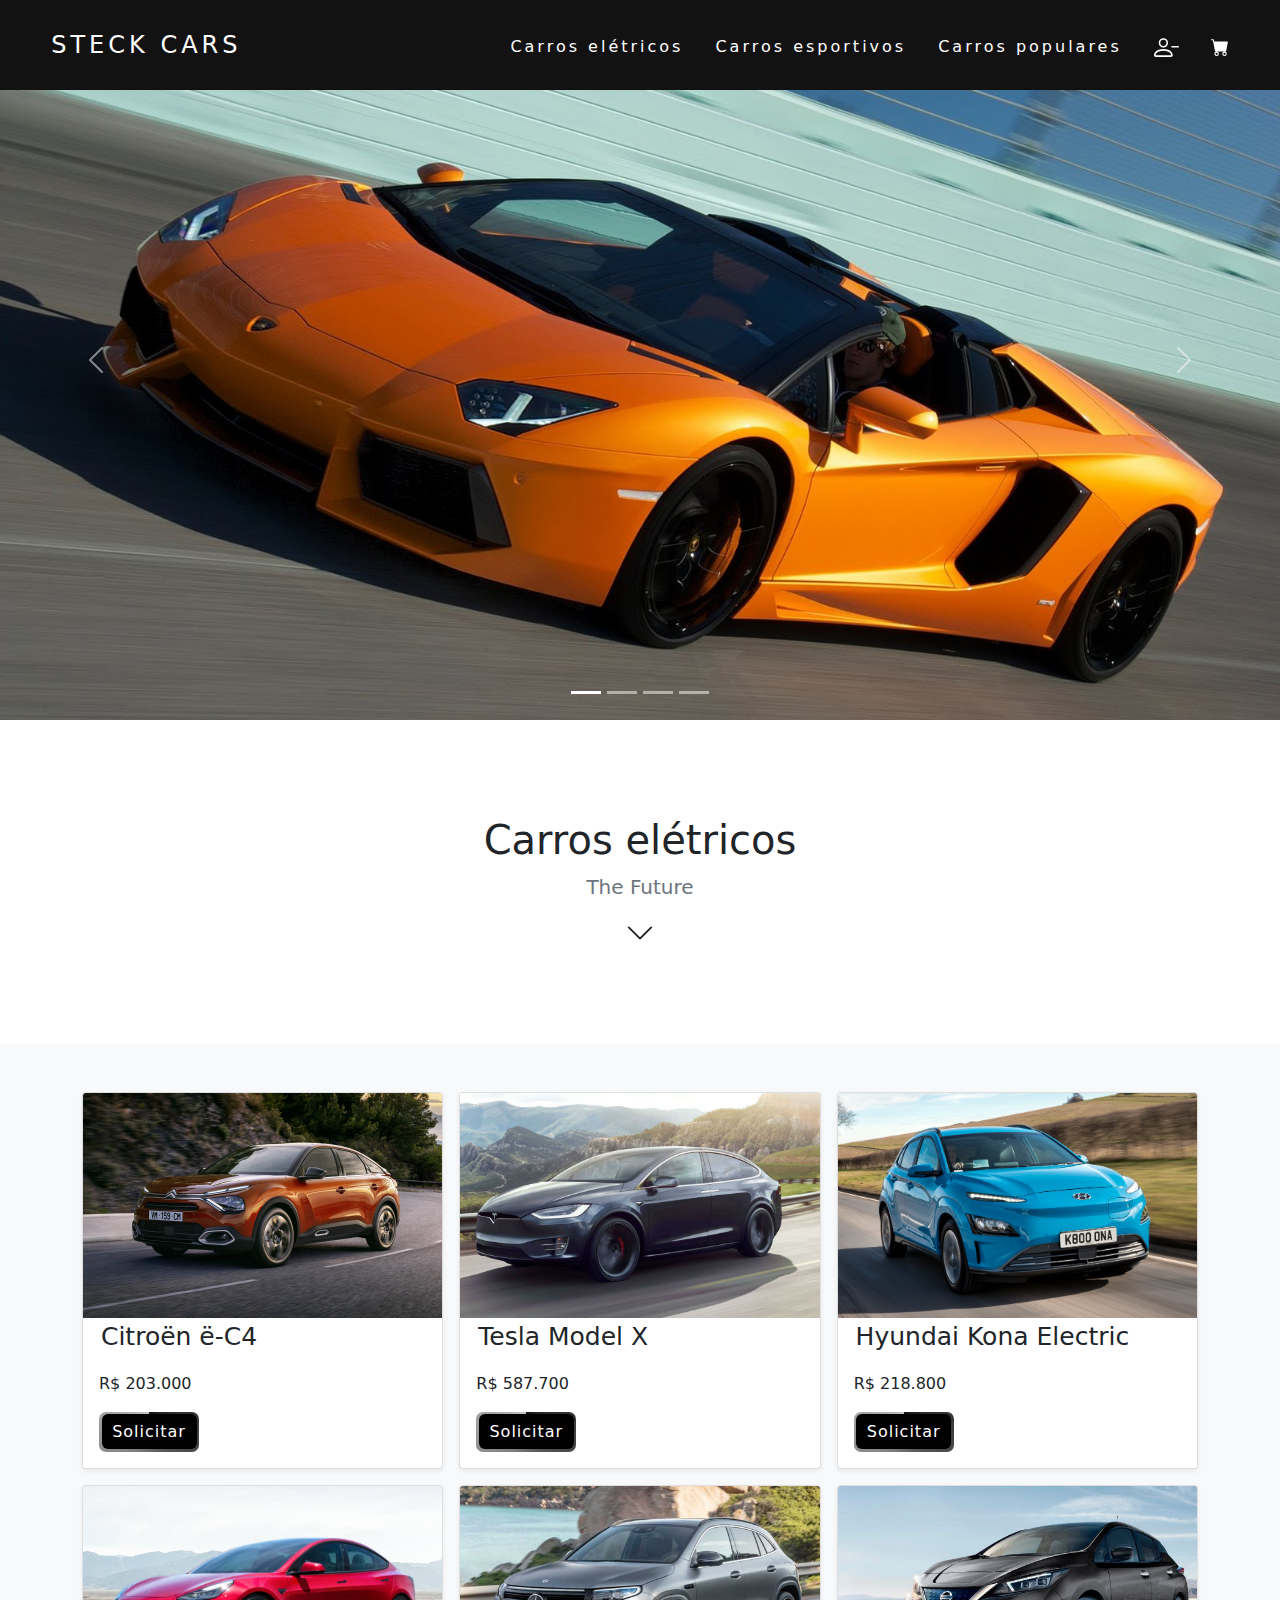
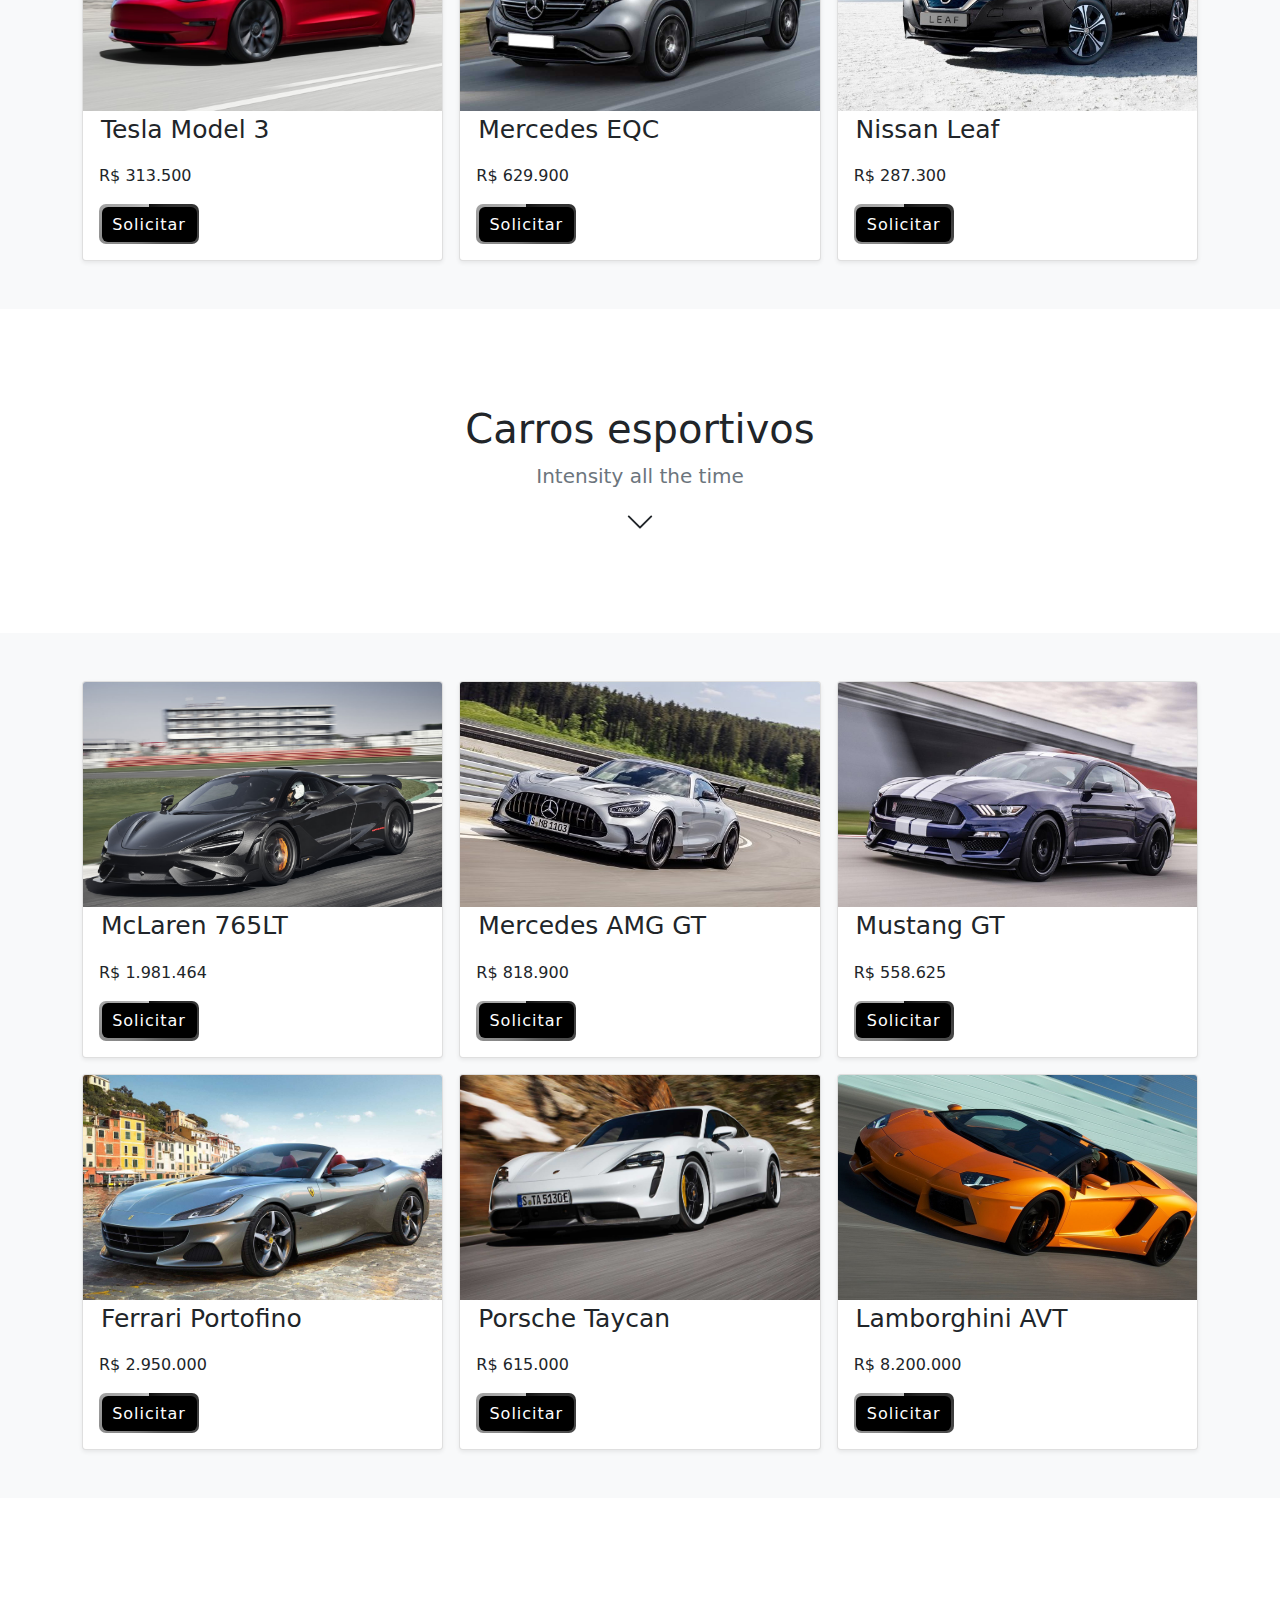
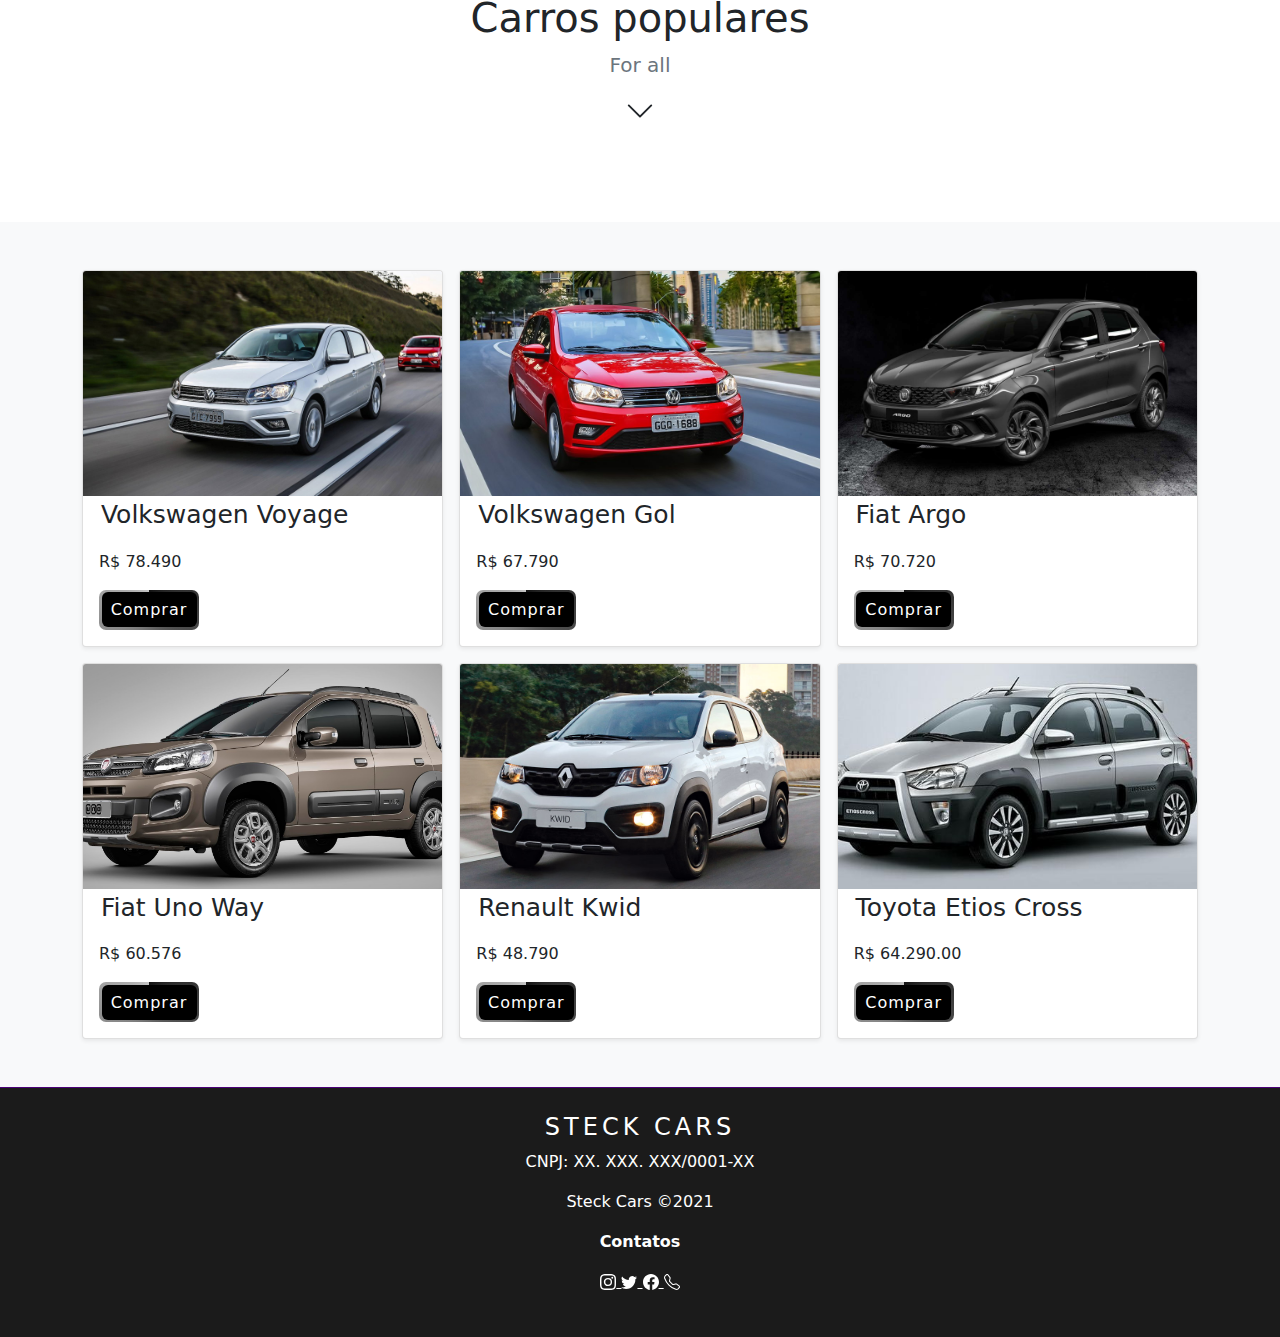
<file: index.html>
<!DOCTYPE html>
<html lang="pt-BR">
<head>
    <meta charset="UTF-8">
    <meta http-equiv="X-UA-Compatible" content="IE=edge">
    <meta name="viewport" content="width=device-width, initial-scale=1.0">
    <title>Steck Cars</title>
    <link rel="stylesheet" href="style.css">
    <link rel="stylesheet" href="css/bootstrap.min.css">
    
    
    
    
</head>
<body>

 <!--Cabeçalho--> 

  <header class="container-fluid">
    
    <nav class="fixed-top">
         
          <nav class="Menu">

            <div class="Logo">Steck Cars</div>

              <div class="mobile-menu">

                  <div>
                    <svg  xmlns="http://www.w3.org/2000/svg" width="30" height="30" fill="currentColor" class="bi bi-justify" id="Lines" viewBox="0 0 16 16">
                    <path fill-rule="evenodd" d="M2 12.5a.5.5 0 0 1 .5-.5h11a.5.5 0 0 1 0 1h-11a.5.5 0 0 1-.5-.5zm0-3a.5.5 0 0 1 .5-.5h11a.5.5 0 0 1 0 1h-11a.5.5 0 0 1-.5-.5zm0-3a.5.5 0 0 1 .5-.5h11a.5.5 0 0 1 0 1h-11a.5.5 0 0 1-.5-.5zm0-3a.5.5 0 0 1 .5-.5h11a.5.5 0 0 1 0 1h-11a.5.5 0 0 1-.5-.5z"/>
                  </svg>

                  </div>

              </div>

                <ul class="nav-list">
                  
                    <li><a class="headertext" href="#carrosele">Carros elétricos</a></li>

                    <li><a class="headertext"href="#CarrosEspor">Carros esportivos</a></li>

                    <li><a class="headertext" href="#carrospop">Carros populares</a></li>

                    <li>
                      <a class="headertext" href="Login.html">
                        
                        <svg xmlns="http://www.w3.org/2000/svg" width="25" height="25" fill="currentColor" class="bi bi-person-dash" viewBox="0 0 16 16" ">
                        
                          <path d="M6 8a3 3 0 1 0 0-6 3 3 0 0 0 0 6zm2-3a2 2 0 1 1-4 0 2 2 0 0 1 4 0zm4 8c0 1-1 1-1 1H1s-1 0-1-1 1-4 6-4 6 3 6 4zm-1-.004c-.001-.246-.154-.986-.832-1.664C9.516 10.68 8.289 10 6 10c-2.29 0-3.516.68-4.168 1.332-.678.678-.83 1.418-.832 1.664h10z"/>
                        
                          <path fill-rule="evenodd" d="M11 7.5a.5.5 0 0 1 .5-.5h4a.5.5 0 0 1 0 1h-4a.5.5 0 0 1-.5-.5z"/>
                        
                        </svg>
                      
                      </a>
                    
                    </li>

                    <li>
                      <a href="" class="headertext">
                        
                        <svg xmlns="http://www.w3.org/2000/svg" width="18" height="18" fill="currentColor" class="bi bi-cart-fill" viewBox="0 0 16 16" >
                         
                          <path d="M0 1.5A.5.5 0 0 1 .5 1H2a.5.5 0 0 1 .485.379L2.89 3H14.5a.5.5 0 0 1 .491.592l-1.5 8A.5.5 0 0 1 13 12H4a.5.5 0 0 1-.491-.408L2.01 3.607 1.61 2H.5a.5.5 0 0 1-.5-.5zM5 12a2 2 0 1 0 0 4 2 2 0 0 0 0-4zm7 0a2 2 0 1 0 0 4 2 2 0 0 0 0-4zm-7 1a1 1 0 1 1 0 2 1 1 0 0 1 0-2zm7 0a1 1 0 1 1 0 2 1 1 0 0 1 0-2z"/>
                        
                        </svg>
                   
                    </a>
                    
                  </li>
                  
                </ul>

              </nav>
    </nav>

  </header>



  <!--Carousel de imagens--> 
    <nav> 

        <div id="carousel-site" class="carousel slide" data-ride="carousel"  >

            <div class="carousel-indicators" >

                <button type="button" data-bs-target="carousel-site" data-bs-slide-to="0" class="active" aria-current="true" aria-label="Slide 0"></button>

                <button type="button" data-bs-target="carousel-site" data-bs-slide-to="1" aria-label="Slide 1"></button>

                <button type="button" data-bs-target="carousel-site" data-bs-slide-to="2" aria-label="Slide 2"></button>

                <button type="button" data-bs-target="carousel-site" data-bs-slide-to="3" aria-label="Slide 3"></button>

            </div>

            <div class="carousel-inner" >

                <div class=" carousel-item active" >
                    <img class="img-fluid d-block" src="imgs/Lamborghini-Aventador-LP700-4-Roadster-carros-esportivos.jpg"">
                </div>

                 <div class=" carousel-item">
                    <img class="img-fluid d-block" src="ImgsHeader/Lamborghini-Aventador-LP700-4-Roadster-carros-esportivos.png">
                </div>

                <div class=" carousel-item">
                    <img class="img-fluid d-block" src="imgs/2020-porsche-taycan.jpg" alt="">
                </div>

                <div class=" carousel-item">
                    <img class="img-fluid d-block" src="imgs/Volkswagen-Voyage-2021-1.jpg" alt="">
                </div>

            </div>
            


            <button class="carousel-control-prev" type="button" data-bs-target="#carousel-site" data-bs-slide="prev">

                <span class="carousel-control-prev-icon" aria-hidden="true"></span>

                <span class="visually-hidden"></span>

            </button>

            

            <button class="carousel-control-next" type="button" data-bs-target="#carousel-site" data-bs-slide="next">

                <span class="carousel-control-next-icon" aria-hidden="true"></span>

                <span class="visually-hidden"></span>

            </button>

        </div>
        
    </nav>



<!--Álbum de carros elétricos 1-->
    <section>
        <nav>

            <section class="py-5 text-center container">

                <div class="row py-lg-5">

                  <div class="col-lg-6 col-md-8 mx-auto">

                    <h1 class="fw-light" id="carrosele">Carros elétricos</h1>

                      <p class="lead text-muted">The Future</p>

                        <svg xmlns="http://www.w3.org/2000/svg" width="30" height="30" fill="currentColor" class="bi bi-chevron-down" viewBox="0 0 16 16">
                            <path fill-rule="evenodd" d="M1.646 4.646a.5.5 0 0 1 .708 0L8 10.293l5.646-5.647a.5.5 0 0 1 .708.708l-6 6a.5.5 0 0 1-.708 0l-6-6a.5.5 0 0 1 0-.708z"/>
                        </svg>

                  </div>

                </div>

            </section>


            <div class="album py-5 bg-light">

              <div class="container">
                    
                <div class="row row-cols-1 row-cols-sm-2 row-cols-md-3 g-3">

                  <div class="col">

                    <div class="card shadow-sm">

                      <img src="imgs/cl_20.026.001.jpg" class="bd-placeholder-img card-img-top" width="100%" height="225" xmlns="http://www.w3.org/2000/svg" role="img" aria-label="Placeholder: Thumbnail" preserveAspectRatio="xMidYMid slice" focusable="false"><title>Placeholder</title><rect width="100%" height="100%" fill="#55595c"/><text x="50%" y="50%" fill="#eceeef" dy=".3em" class="textinfo">Citroën ë-C4</text></svg>
                    
                          <div class="card-body">
                                  
                            <p class="card-text" >R$ 203.000</p>
                                  
                              <div class="d-flex justify-content-between align-items-center">
                                    
                                <!--Botões-->
                                <div class="btn-group">
                             
                                      <a type="button" class="Solicitar">Solicitar</a>
                                      
                                   
                                </div>
                              
                                 <!--Botões-->   
                                <small class="text-muted"></small>
                               
                                </div>
                          
                              </div>
                    
                            </div>
                
                          </div>
                    
                            
                            <div class="col">

                              <div class="card shadow-sm">

                                <img src="imgs/model-x-five-star-rating-hero-1160x652.jpg" class="bd-placeholder-img card-img-top" width="100%" height="225" xmlns="http://www.w3.org/2000/svg" role="img" aria-label="Placeholder: Thumbnail" preserveAspectRatio="xMidYMid slice" focusable="false"><title>Placeholder</title><rect width="100%" height="100%" fill="#55595c"/><text x="50%" y="50%" fill="#eceeef" dy=".3em" class="textinfo">Tesla Model X</text></svg>
                    
                                <div class="card-body">

                                  <p class="card-text">R$ 587.700</p>

                                  <div class="d-flex justify-content-between align-items-center">

                                    <!--Botões-->

                                    <div class="btn-group">
                             
                                      <a type="button" class="Solicitar">Solicitar</a>
                                      
                                   
                                     </div>
                                  
                               
                                    <!--Botões-->
                                    <small class="text-muted"></small>

                                    </div>

                                </div>

                              </div>

                            </div>



                            <div class="col">

                              <div class="card shadow-sm">

                                <img src="imgs/kona31_0.jpg" class="bd-placeholder-img card-img-top" width="100%" height="225" xmlns="http://www.w3.org/2000/svg" role="img" aria-label="Placeholder: Thumbnail" preserveAspectRatio="xMidYMid slice" focusable="false"><title>Placeholder</title><rect width="100%" height="100%" fill="#55595c"/><text x="50%" y="50%" fill="#eceeef" dy=".3em" class="textinfo"> Hyundai Kona Electric  </text></svg>
                    
                                <div class="card-body">

                                  <p class="card-text">R$ 218.800</p>

                                  <div class="d-flex justify-content-between align-items-center">

                                     <!--Botões-->
                                  
                                     <div class="btn-group">
                             
                                      <a type="button" class="Solicitar">Solicitar</a>
                                      
                                   
                                     </div>
                                  
                                    <!--Botões-->
                                    <small class="text-muted"></small>
                                  
                                  </div>
                                
                                </div>
                              
                              </div>
                            
                            </div>
                    


                            <div class="col">
                              
                              <div class="card shadow-sm">
                              
                                <img src="imgs/m3_tw_s.jpg" class="bd-placeholder-img card-img-top" width="100%" height="225" xmlns="http://www.w3.org/2000/svg" role="img" aria-label="Placeholder: Thumbnail" preserveAspectRatio="xMidYMid slice" focusable="false"><title>Placeholder</title><rect width="100%" height="100%" fill="#55595c"/><text x="50%" y="50%" fill="#eceeef" dy=".3em" class="textinfo">Tesla Model 3</text></svg>
                    
                              
                                <div class="card-body">
                              
                                  <p class="card-text">R$ 313.500</p>
                              
                                  <div class="d-flex justify-content-between align-items-center">
                              
                                     <!--Botões-->
                                   
                                     <div class="btn-group">
                             
                                      <a type="button" class="Solicitar">Solicitar</a>
                                      
                                   
                                     </div>
                                  
                                    <!--Botões-->
                                    <small class="text-muted"></small>
                                  
                                  </div>
                                
                                </div>
                              
                              </div>
                            
                            </div>
                    



                            <div class="col">
                            
                              <div class="card shadow-sm">
                            
                                <img src="imgs/mercedes-benz-eqa-rendering-lead-image.jpg" class="bd-placeholder-img card-img-top" width="100%" height="225" xmlns="http://www.w3.org/2000/svg" role="img" aria-label="Placeholder: Thumbnail" preserveAspectRatio="xMidYMid slice" focusable="false"><title>Placeholder</title><rect width="100%" height="100%" fill="#55595c"/><text x="50%" y="50%" fill="#eceeef" dy=".3em" class="textinfo">Mercedes EQC</text></svg>
                    
                            
                                <div class="card-body">
                            
                                  <p class="card-text">R$ 629.900</p>
                            
                                  <div class="d-flex justify-content-between align-items-center">
                                    
                                     <!--Botões-->
                                   
                                     <div class="btn-group">
                             
                                      <a type="button" class="Solicitar">Solicitar</a>
                                      
                                     </div>
                                  
                                     <!--Botões-->
                                    <small class="text-muted"></small>
                                  
                                  </div>
                                
                                </div>
                              
                              </div>
                            
                            </div>
                           
                           
                            <div class="col">
                            
                              <div class="card shadow-sm">
                            
                                <img src="imgs/1500x750 - Leaf PRATA_Imagem1 (3).jpg.ximg.l_full_m.smart.jpg.ximg.l_full_m.smart.jpg" class="bd-placeholder-img card-img-top" width="100%" height="225" xmlns="http://www.w3.org/2000/svg" role="img" aria-label="Placeholder: Thumbnail" preserveAspectRatio="xMidYMid slice" focusable="false"><title>Placeholder</title><rect width="100%" height="100%" fill="#55595c"/><text x="50%" y="50%" fill="#eceeef" dy=".3em" class="textinfo">Nissan Leaf</text></svg>
                    
                                <div class="card-body">
                            
                                  <p class="card-text">R$ 287.300</p>
                            
                                  <div class="d-flex justify-content-between align-items-center">
                                    
                                    <!--Botões-->
                                   
                                    <div class="btn-group">
                             
                                      <a type="button" class="Solicitar">Solicitar</a>
                                      
                                   
                                     </div>
                                  
                                    <!--Botões-->

                                    <small class="text-muted"></small>
                                  
                                  </div>
                                
                                </div>
                              
                              </div>
                            
                            </div>
            
        </nav>
    </section>
    

    <!--Álbum de carros elétricos 2-->
    <section>
        
      <nav>
      
        <section class="py-5 text-center container">
      
          <div class="row py-lg-5">
      
            <div class="col-lg-6 col-md-8 mx-auto">
      
              <h1 class="fw-light" id="CarrosEspor">Carros esportivos</h1>
      
              <p class="lead text-muted">Intensity all the time</p>
      
              <svg xmlns="http://www.w3.org/2000/svg" width="30" height="30" fill="currentColor" class="bi bi-chevron-down" viewBox="0 0 16 16">
                      
                <path fill-rule="evenodd" d="M1.646 4.646a.5.5 0 0 1 .708 0L8 10.293l5.646-5.647a.5.5 0 0 1 .708.708l-6 6a.5.5 0 0 1-.708 0l-6-6a.5.5 0 0 1 0-.708z"/>
                
              </svg>
              
            </div>
            
          </div>
          
        </section>
            


        
        <div class="album py-5 bg-light">
        
          <div class="container">
            
        
            <div class="row row-cols-1 row-cols-sm-2 row-cols-md-3 g-3">
        
              <div class="col">
        
                <div class="card shadow-sm">
        
                  <img src="imgs/Mclaren-765lt.jpg" class="bd-placeholder-img card-img-top" width="100%" height="225" xmlns="http://www.w3.org/2000/svg" role="img" aria-label="Placeholder: Thumbnail" preserveAspectRatio="xMidYMid slice" focusable="false"><title>Placeholder</title><rect width="100%" height="100%" fill="#55595c"/><text x="50%" y="50%" fill="#eceeef" dy=".3em" class="textinfo">McLaren 765LT </text></img>
            
        
                  <div class="card-body">
        
                    <p class="card-text">R$ 1.981.464</p>
        
                    <div class="d-flex justify-content-between align-items-center">
                      
                      <!--Botões-->
                    
                      <div class="btn-group">
                             
                        <a type="button" class="Solicitar">Solicitar</a>
                     
                       </div>
                    
                      <!--Botões-->
                      <small class="text-muted"></small>
                      
                    </div>
                    
                  </div>
                  
                </div>
                
              </div>
            


                    
                    <div class="col">
                    
                      <div class="card shadow-sm">
                    
                        <img src="imgs/2017-10-20-1-yxd6iv6.jpg" class="bd-placeholder-img card-img-top" width="100%" height="225" xmlns="http://www.w3.org/2000/svg" role="img" aria-label="Placeholder: Thumbnail" preserveAspectRatio="xMidYMid slice" focusable="false"><title>Placeholder</title><rect width="100%" height="100%" fill="#55595c"/><text x="50%" y="50%" fill="#eceeef" dy=".3em" class="textinfo">Mercedes AMG GT</text></img>
            
                    
                        <div class="card-body">
                    
                          <p class="card-text">R$ 818.900</p>
                    
                          <div class="d-flex justify-content-between align-items-center">
                            
                            <!--Botões-->
                           
                            <div class="btn-group">
                             
                              <a type="button" class="Solicitar">Solicitar</a>
                              
                           
                             </div>
                            
                            <!--Botões-->
                            <small class="text-muted"></small>
                         
                    
                          </div>
                    
                        </div>
                    
                      </div>
                    
                    </div>



                    
                    <div class="col">
                    
                      <div class="card shadow-sm">
                    
                        <img src="imgs/2019-ford-mustang-shelby-gt350.jpg" class="bd-placeholder-img card-img-top" width="100%" height="225" xmlns="http://www.w3.org/2000/svg" role="img" aria-label="Placeholder: Thumbnail" preserveAspectRatio="xMidYMid slice" focusable="false"><title>Placeholder</title><rect width="100%" height="100%" fill="#55595c"/><text x="50%" y="50%" fill="#eceeef" dy=".3em" class="textinfo">Mustang GT</text></svg>
            
            
                        <div class="card-body">
            
                          <p class="card-text">R$ 558.625</p>
            
                          <div class="d-flex justify-content-between align-items-center">
                            
                            <!--Botões-->
                           
                            <div class="btn-group">
                             
                              <a type="button" class="Solicitar">Solicitar</a>
                           
                             </div>
                          
                            <!--Botões-->
                            <small class="text-muted"></small>
                          
                          </div>
                        
                        </div>
                      
                      </div>
                    
                    </div>
            

                    
                    <div class="col">
                    
                      <div class="card shadow-sm">
                    
                        <img src="imgs/ferrari-portofino-m.jpg"class="bd-placeholder-img card-img-top" width="100%" height="225" xmlns="http://www.w3.org/2000/svg" role="img" aria-label="Placeholder: Thumbnail" preserveAspectRatio="xMidYMid slice" focusable="false"><title>Placeholder</title><rect width="100%" height="100%" fill="#55595c"/><text x="50%" y="50%" fill="#eceeef" dy=".3em" class="textinfo">Ferrari Portofino</text></svg>
            
                        <div class="card-body">
                    
                          <p class="card-text">R$ 2.950.000</p>
                    
                          <div class="d-flex justify-content-between align-items-center">
                            
                            <!--Botões-->
                            
                            <div class="btn-group">
                             
                              <a type="button" class="Solicitar">Solicitar</a>
                              
                           
                             </div>
                          
                            <!--Botões-->
                            <small class="text-muted"></small>
                        
                          </div>
                     
                        </div>
                     
                      </div>
                   
                    </div>
            


                    <div class="col">
                   
                      <div class="card shadow-sm">
                   
                        <img src="imgs/2020-porsche-taycan.jpg"class="bd-placeholder-img card-img-top" width="100%" height="225" xmlns="http://www.w3.org/2000/svg" role="img" aria-label="Placeholder: Thumbnail" preserveAspectRatio="xMidYMid slice" focusable="false"><title>Placeholder</title><rect width="100%" height="100%" fill="#55595c"/><text x="50%" y="50%" fill="#eceeef" dy=".3em" class="textinfo">Porsche Taycan</text></svg>
            
                   
                        <div class="card-body">
                   
                          <p class="card-text">R$ 615.000</p>
                   
                          <div class="d-flex justify-content-between align-items-center">
                            
                            <!--Botões-->
                           
                            <div class="btn-group">
                             
                              <a type="button" class="Solicitar">Solicitar</a>
                              
                           
                             </div>
                           
                            <!--Botões-->
                            <small class="text-muted"></small>
                          
              
                          </div>
              
                        </div>
              
                      </div>
              
                    </div>
              
              
              
                    <div class="col">
              
                      <div class="card shadow-sm">
              
                        <img src="imgs/Lamborghini-Aventador-LP700-4-Roadster-carros-esportivos.jpg" class="bd-placeholder-img card-img-top" width="100%" height="225" xmlns="http://www.w3.org/2000/svg" role="img" aria-label="Placeholder: Thumbnail" preserveAspectRatio="xMidYMid slice" focusable="false"><title>Placeholder</title><rect width="100%" height="100%" fill="#55595c"/><text x="50%" y="50%" fill="#eceeef" dy=".3em" class="textinfo">Lamborghini AVT</text></svg>
            
                        <div class="card-body">
            
                          <p class="card-text">R$ 8.200.000 </p>
            
                          <div class="d-flex justify-content-between align-items-center">
                            
                            <!--Botões-->
                            
                                    <div class="btn-group">
                             
                                      <a type="button" class="Solicitar">Solicitar</a>
                                      
                                   
                                     </div>
                                  
                            <!--Botões-->
                            <small class="text-muted"></small>
                    
                          </div>
                    
                        </div>
                    
                      </div>
                    
                    </div>  
        </nav>
    </section>


    <!--Álbum de carros elétricos 3-->
    <section>
        <nav>
            
          <section class="py-5 text-center container">
          
            <div class="row py-lg-5">
         
              <div class="col-lg-6 col-md-8 mx-auto">
         
                <h1 class="fw-light" id="carrospop">Carros populares</h1>
         
                <p class="lead text-muted">For all</p>
         
         
                <svg xmlns="http://www.w3.org/2000/svg" width="30" height="30" fill="currentColor" class="bi bi-chevron-down" viewBox="0 0 16 16">
         
                  <path fill-rule="evenodd" d="M1.646 4.646a.5.5 0 0 1 .708 0L8 10.293l5.646-5.647a.5.5 0 0 1 .708.708l-6 6a.5.5 0 0 1-.708 0l-6-6a.5.5 0 0 1 0-.708z"/>
         
                </svg>
        
              </div>
        
            </div>
        
          </section>
        
        
          <div class="album py-5 bg-light">
        
            <div class="container">
            
        
              <div class="row row-cols-1 row-cols-sm-2 row-cols-md-3 g-3">
       
                <div class="col">
       
                  <div class="card shadow-sm">
       
                    <img src="imgs/Volkswagen-Voyage-2021-1.jpg" class="bd-placeholder-img card-img-top" width="100%" height="225" xmlns="http://www.w3.org/2000/svg" role="img" aria-label="Placeholder: Thumbnail" preserveAspectRatio="xMidYMid slice" focusable="false"><title>Placeholder</title><rect width="100%" height="100%" fill="#55595c"/><text x="50%" y="50%" fill="#eceeef" dy=".3em" class="textinfo">Volkswagen Voyage</text></svg>
            
       
                    <div class="card-body">
       
                      <p class="card-text">R$ 78.490</p>
       
                      <div class="d-flex justify-content-between align-items-center">
       
                          <!--Botões-->
                        <div class="btn-group">
                             
                              <a type="button" class="Comprar">Comprar</a>
                           
                        </div>
                        
                       
                        <!--Botões-->
                        <small class="text-muted"></small>
                        
                      </div>
                      
                    </div>
                   
                  </div>
                  
                </div>
            
                    
                    <div class="col">
                
                      <div class="card shadow-sm">
                
                        <img src="imgs/221-e1593015971410.jpg" class="bd-placeholder-img card-img-top" width="100%" height="225" xmlns="http://www.w3.org/2000/svg" role="img" aria-label="Placeholder: Thumbnail" preserveAspectRatio="xMidYMid slice" focusable="false"><title>Placeholder</title><rect width="100%" height="100%" fill="#55595c"/><text x="50%" y="50%" fill="#eceeef" dy=".3em" class="textinfo">Volkswagen Gol</text></svg>
            
                        <div class="card-body">
                
                          <p class="card-text">R$ 67.790</p>
                
                          <div class="d-flex justify-content-between align-items-center">
                            
                            <!--Botões-->
                            <div class="btn-group">
                             
                              <a type="button" class="Comprar">Comprar</a>
                           
                
                            </div>
                           
                            <!--Botões-->
                            <small class="text-muted"></small>
                    
                          </div>
                    
                        </div>
                    
                      </div>
                    
                    </div>
               
               
               
                    <div class="col">
               
                      <div class="card shadow-sm">
               
                        <img src="imgs/fiat-argo-s-design-1575711512991_v2_16x9.jpg" class="bd-placeholder-img card-img-top" width="100%" height="225" xmlns="http://www.w3.org/2000/svg" role="img" aria-label="Placeholder: Thumbnail" preserveAspectRatio="xMidYMid slice" focusable="false"><title>Placeholder</title><rect width="100%" height="100%" fill="#55595c"/><text x="50%" y="50%" fill="#eceeef" dy=".3em" class="textinfo">Fiat Argo</text></svg>
            
                        <div class="card-body">
            
                          <p class="card-text">R$ 70.720</p>
            
                          <div class="d-flex justify-content-between align-items-center">
            
                              <!--Botões-->
                            <div class="btn-group">
                             
                              <a type="button" class="Comprar">Comprar</a>
                           
                            </div>
            
                          
                            <!--Botões-->
                            <small class="text-muted"></small>
                       
                          </div>
                 
                        </div>
                 
                      </div>
                 
                    </div>
            

                  
                    <div class="col">
                  
                      <div class="card shadow-sm">
                  
                        <img src="imgs/Fiat-Uno-Drive-1-2-Cópia.jpg"class="bd-placeholder-img card-img-top" width="100%" height="225" xmlns="http://www.w3.org/2000/svg" role="img" aria-label="Placeholder: Thumbnail" preserveAspectRatio="xMidYMid slice" focusable="false"><title>Placeholder</title><rect width="100%" height="100%" fill="#55595c"/><text x="50%" y="50%" fill="#eceeef" dy=".3em" class="textinfo">Fiat Uno Way</text></svg>
            
            
                        <div class="card-body">
            
                          <p class="card-text">R$ 60.576</p>
            
                          <div class="d-flex justify-content-between align-items-center">
                            
                            <!--Botões-->
                            <div class="btn-group">
                             
                              <a type="button" class="Comprar">Comprar</a>
                           
                            </div>
            
                            
                            <!--Botões-->
                            <small class="text-muted"></small>
                      
                          </div>
                      
                        </div>
                    
                      </div>
                
                    </div>
            


                 
                    <div class="col">
                
                      <div class="card shadow-sm">
                 
                        <img src="imgs/11_ms429_renault-kwid-outsider1.jpg" class="bd-placeholder-img card-img-top" width="100%" height="225" xmlns="http://www.w3.org/2000/svg" role="img" aria-label="Placeholder: Thumbnail" preserveAspectRatio="xMidYMid slice" focusable="false"><title>Placeholder</title><rect width="100%" height="100%" fill="#55595c"/><text x="50%" y="50%" fill="#eceeef" dy=".3em" class="textinfo">Renault Kwid</text></svg>
            
                        <div class="card-body">
           
                          <p class="card-text">R$ 48.790</p>
           
                          <div class="d-flex justify-content-between align-items-center">
                            
                            <!--Botões-->
                            <div class="btn-group">
                             
                              <a type="button" class="Comprar">Comprar</a>
                           
                            </div>
           
           
                            <!--Botões-->

                            <small class="text-muted"></small>
               
                          </div>
              
                        </div>
             
                      </div>
            
                    </div>
            
            
                    <div class="col">
            
                      <div class="card shadow-sm">
            
                        <img src="imgs/novo-toyota-etios-cross.jpg" class="bd-placeholder-img card-img-top" width="100%" height="225" xmlns="http://www.w3.org/2000/svg" role="img" aria-label="Placeholder: Thumbnail" preserveAspectRatio="xMidYMid slice" focusable="false"><title>Placeholder</title><rect width="100%" height="100%" fill="#55595c"/><text x="50%" y="50%" fill="#eceeef" dy=".3em" class="textinfo">Toyota Etios Cross </text></svg>
            
                        <div class="card-body">
            
                          <p class="card-text">R$ 64.290.00</p>
            
                          <div class="d-flex justify-content-between align-items-center">
                            
                            <!--Botões-->
                            <div class="btn-group">
                             
                              <a type="button" class="Comprar">Comprar</a>
                           
                            </div>
            
                            <!--Botões-->

                            <small class="text-muted"></small>
                      
                          </div>
                      
                    
                        </div>
                  
                      </div>
                 
                    </div>
        </nav>
    </section>


    <!-- Footer e contatos-->
    <footer>
      
      <div class="footertext">
     
        <h1 class="Logo">Steck Cars</h1>
     
        <p>CNPJ: XX. XXX. XXX/0001-XX </p>
     
        <p>Steck Cars &copy;2021</p>
     
        <p><strong>Contatos</strong></p>
     
        <a href="" style="color: white;">
      
          <svg xmlns="http://www.w3.org/2000/svg" width="16" height="16" fill="currentColor" class="bi bi-instagram" viewBox="0 0 16 16">
      
            <path d="M8 0C5.829 0 5.556.01 4.703.048 3.85.088 3.269.222 2.76.42a3.917 3.917 0 0 0-1.417.923A3.927 3.927 0 0 0 .42 2.76C.222 3.268.087 3.85.048 4.7.01 5.555 0 5.827 0 8.001c0 2.172.01 2.444.048 3.297.04.852.174 1.433.372 1.942.205.526.478.972.923 1.417.444.445.89.719 1.416.923.51.198 1.09.333 1.942.372C5.555 15.99 5.827 16 8 16s2.444-.01 3.298-.048c.851-.04 1.434-.174 1.943-.372a3.916 3.916 0 0 0 1.416-.923c.445-.445.718-.891.923-1.417.197-.509.332-1.09.372-1.942C15.99 10.445 16 10.173 16 8s-.01-2.445-.048-3.299c-.04-.851-.175-1.433-.372-1.941a3.926 3.926 0 0 0-.923-1.417A3.911 3.911 0 0 0 13.24.42c-.51-.198-1.092-.333-1.943-.372C10.443.01 10.172 0 7.998 0h.003zm-.717 1.442h.718c2.136 0 2.389.007 3.232.046.78.035 1.204.166 1.486.275.373.145.64.319.92.599.28.28.453.546.598.92.11.281.24.705.275 1.485.039.843.047 1.096.047 3.231s-.008 2.389-.047 3.232c-.035.78-.166 1.203-.275 1.485a2.47 2.47 0 0 1-.599.919c-.28.28-.546.453-.92.598-.28.11-.704.24-1.485.276-.843.038-1.096.047-3.232.047s-2.39-.009-3.233-.047c-.78-.036-1.203-.166-1.485-.276a2.478 2.478 0 0 1-.92-.598 2.48 2.48 0 0 1-.6-.92c-.109-.281-.24-.705-.275-1.485-.038-.843-.046-1.096-.046-3.233 0-2.136.008-2.388.046-3.231.036-.78.166-1.204.276-1.486.145-.373.319-.64.599-.92.28-.28.546-.453.92-.598.282-.11.705-.24 1.485-.276.738-.034 1.024-.044 2.515-.045v.002zm4.988 1.328a.96.96 0 1 0 0 1.92.96.96 0 0 0 0-1.92zm-4.27 1.122a4.109 4.109 0 1 0 0 8.217 4.109 4.109 0 0 0 0-8.217zm0 1.441a2.667 2.667 0 1 1 0 5.334 2.667 2.667 0 0 1 0-5.334z"/>
      
          </svg>
     
        </a>
     
        <a href="" style="color: white;">
          <svg xmlns="http://www.w3.org/2000/svg" width="16" height="16" fill="currentColor" class="bi bi-twitter" viewBox="0 0 16 16">
        
            <path d="M5.026 15c6.038 0 9.341-5.003 9.341-9.334 0-.14 0-.282-.006-.422A6.685 6.685 0 0 0 16 3.542a6.658 6.658 0 0 1-1.889.518 3.301 3.301 0 0 0 1.447-1.817 6.533 6.533 0 0 1-2.087.793A3.286 3.286 0 0 0 7.875 6.03a9.325 9.325 0 0 1-6.767-3.429 3.289 3.289 0 0 0 1.018 4.382A3.323 3.323 0 0 1 .64 6.575v.045a3.288 3.288 0 0 0 2.632 3.218 3.203 3.203 0 0 1-.865.115 3.23 3.23 0 0 1-.614-.057 3.283 3.283 0 0 0 3.067 2.277A6.588 6.588 0 0 1 .78 13.58a6.32 6.32 0 0 1-.78-.045A9.344 9.344 0 0 0 5.026 15z"/>
      
          </svg>
   
        </a>
   
   
        <a href="" style="color: white;">
   
          <svg xmlns="http://www.w3.org/2000/svg" width="16" height="16" fill="currentColor" class="bi bi-facebook" viewBox="0 0 16 16">
   
            <path d="M16 8.049c0-4.446-3.582-8.05-8-8.05C3.58 0-.002 3.603-.002 8.05c0 4.017 2.926 7.347 6.75 7.951v-5.625h-2.03V8.05H6.75V6.275c0-2.017 1.195-3.131 3.022-3.131.876 0 1.791.157 1.791.157v1.98h-1.009c-.993 0-1.303.621-1.303 1.258v1.51h2.218l-.354 2.326H9.25V16c3.824-.604 6.75-3.934 6.75-7.951z"/>
  
          </svg>
        
        </a>
      
      
        <a href="" style="color: white;">
        
          <svg xmlns="http://www.w3.org/2000/svg" width="16" height="16" fill="currentColor" class="bi bi-telephone" viewBox="0 0 16 16">
      
            <path d="M3.654 1.328a.678.678 0 0 0-1.015-.063L1.605 2.3c-.483.484-.661 1.169-.45 1.77a17.568 17.568 0 0 0 4.168 6.608 17.569 17.569 0 0 0 6.608 4.168c.601.211 1.286.033 1.77-.45l1.034-1.034a.678.678 0 0 0-.063-1.015l-2.307-1.794a.678.678 0 0 0-.58-.122l-2.19.547a1.745 1.745 0 0 1-1.657-.459L5.482 8.062a1.745 1.745 0 0 1-.46-1.657l.548-2.19a.678.678 0 0 0-.122-.58L3.654 1.328zM1.884.511a1.745 1.745 0 0 1 2.612.163L6.29 2.98c.329.423.445.974.315 1.494l-.547 2.19a.678.678 0 0 0 .178.643l2.457 2.457a.678.678 0 0 0 .644.178l2.189-.547a1.745 1.745 0 0 1 1.494.315l2.306 1.794c.829.645.905 1.87.163 2.611l-1.034 1.034c-.74.74-1.846 1.065-2.877.702a18.634 18.634 0 0 1-7.01-4.42 18.634 18.634 0 0 1-4.42-7.009c-.362-1.03-.037-2.137.703-2.877L1.885.511z"/>
    
          </svg>
       
        </a>
     
      </div>
   
   
    </footer>


    <script src="script.js"></script>
    <script src="js/bootstrap.min.js"></script>
   
</body>
</html>
</file>
<file: style.css>
*{
    margin: 0;
    padding: 0;
}

.Logo{
    font-size: 24px;
    text-transform: uppercase;
    letter-spacing: 4px;
    color: #fff;
    -webkit-touch-callout: none; 
    -webkit-user-select: none;    
    -khtml-user-select: none;     
    -moz-user-select: none;      
    -ms-user-select: none;        
    user-select: none;  
}


.Menu{
    display: flex;
    justify-content: space-around;
    align-items: center;
    background: #121212;
    height: 10vh;
    
}
    


.nav-list {
   
    letter-spacing: 5px ;
    display: flex;
    list-style: none;
    
}

.nav-list li {
    
    margin-top: 20px;
    letter-spacing: 3px;
    margin-left: 32px;
    
}

.headertext{
    font-size: 16px;
    text-decoration: none;
    color: white;
    transition: 0.4s;
    
}

.headertext:hover{
    color: #8901d8;
    
}

#Lines{
    color: #c5c5c5;
    cursor: pointer;
    display: none;
    
}

  
@media (max-width: 999px) {
    .nav-list {
        position: absolute;
        top: 8vh;
        right:  0;
        width: 50vw;
        height: 92vh;
        background: #121212;
        flex-direction: column;
        align-items: center;
        justify-content: space-around;
        transform: translateX(100%);
        transition: transform 0.4s ease-in;
    }
    .nav-list li {
        margin-right: 0;
        opacity: 0;
        margin-left: 10px;
    }
    #Lines{
        display: block;
    }
   
}

.nav-list.active {
    transform: translateY(0);
}

@keyframes navLinkFade {
    from{
        opacity: 0;
        transform: translateX(50px);
    }
    to{
        opacity: 1;
        transform: translateX(0);
    }
}


.textinfo{
   position: relative;
   left: 5%;
   font-size: 25px;


}


.carousel-item{
    position: relative;
    width: 100%;
    height: 100%;
    top: 70px;
    
}


.img-fluid{
    position: relative;
    text-align: center;
    width: 100%;
    height: 100%;
    object-fit: cover;

   
}
.bd-placeholder-img{
    object-fit: cover;
}

.product-main{
    margin: 22px 10px;
}
.outt{
    display: none;
}
.leftlst{
    position:absolute ;
    margin: auto;
    top: 0;
    left: 15px;
    bottom: 0;
    background-color: #fff;
    width: 40px;
    border: none;
    z-index: 100;
    border-radius: 0px 5px 5px 0px;
    height: 100px;
    outline: none;
    box-shadow: 0 1px 5px 0 rgba(0,0,0,.11);
    margin-top: 200px;
}
.rightlst{
    position: absolute;
    margin: auto;
    top: 0;
    right: 15px;
    z-index: 100;
    background: transparent;
    width: 40px;
    border: none;
    border-radius: 5px 0px 0px 5px;
    height: 100px;
    outline: none;
    box-shadow: 0 1px 5px 0 rgba(0,0,0,.11);
}

.btn-group{
    position: relative;
    width: 100px;
    height: 40px;
    border-radius: 7px;
    overflow: hidden;
    align-items: center;
    justify-content: center;
}

.btn-group::before{
    content: "";
    position: absolute;
    width: 200px;
    height: 200px;
    background: conic-gradient(#121212, #c5c5c5);
    animation: efeito 1.3s ease infinite;
    transition: 1s ease;
}
@keyframes efeito {
    100%{
        transform: rotate(360deg);
    }
}

.Comprar{
    position: absolute;
    z-index: 1;
    display: block;
    width: 95px;
    background: black;
    text-align: center;
    line-height: 35px;
    border-radius: 6px;
    text-decoration: none;
    color: white;
    transition: 0.5s;
    font-weight: 500;
    letter-spacing: 1px;
}

.Comprar:hover{
    background: #ffae01;
    width: 100px;
    height: 40px ;
    top: -3px;
    color: rgb(0, 0, 0);
}

.Solicitar{
    position: absolute;
    z-index: 1;
    display: block;
    width: 95px;
    background: black;
    text-align: center;
    line-height: 35px;
    border-radius: 6px;
    text-decoration: none;
    color: white;
    transition: 0.5s;
    font-weight: 500;
    letter-spacing: 1px;
}

.Solicitar:hover{
    background: #4c0177;
    width: 100px;
    height: 40px ;
    top: -3px;
    color: rgb(204, 230, 255);

}


.Carrinhomore{
    position: absolute;
    z-index: 1;
    display: block;
    width: 40px;
    background: black;
    text-align: center;
    line-height: 35px;
    border: #7801ff solid 1px;
    border-radius: 6px;
    text-decoration: none;
    color: white;
    transition: 0.5s;

}
.Carrinhomore:hover{
    background: #4c0177;
    width: 45px;
    line-height: 40px;
    color: rgb(204, 230, 255);
}

.Carrinholess{
    position: absolute;
    z-index: 1;
    display: block;
    width: 40px;
    background: black;
    text-align: center;
    line-height: 35px;
    border: #7801ff solid 1px;
    border-radius: 6px;
    text-decoration: none;
    color: white;
    transition: 0.5s;
}

.Carrinholess:hover{
    background: #4c0177;
    width: 45px;
    line-height: 40px;
    color: rgb(204, 230, 255);
}
.NCC{
    border: none;
    background: transparent;
    color: white;
}

footer{
    position: absolute;
    background: rgb(27, 27, 27);
    width: 100%;
    height: 250px;
    color: white;
    border-top: 1px solid #4c0177 ;
}

.footertext{
    position: relative;
    top: 10%;
    text-align: center;
}
</file>
